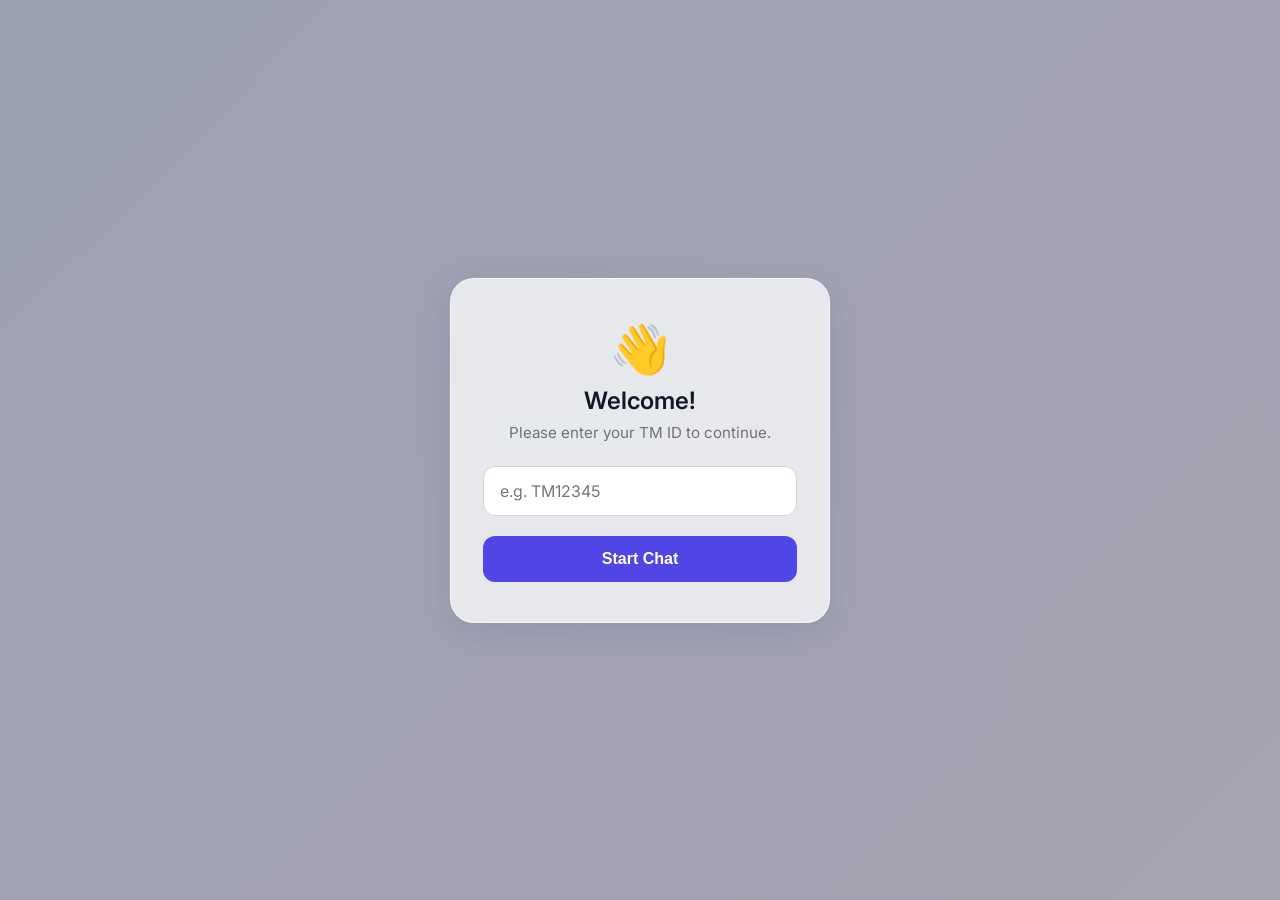
<file: index.html>
<!DOCTYPE html>
<html lang="en">
<head>
    <meta charset="UTF-8">
    <meta name="viewport" content="width=device-width, initial-scale=1.0">
    <title>Internal Support Chatbot</title>
    <link rel="stylesheet" href="style.css">
    <link href="https://fonts.googleapis.com/css2?family=Inter:wght@400;500;600&display=swap" rel="stylesheet">
    <!-- Load FontAwesome for icons -->
    <link rel="stylesheet" href="https://cdnjs.cloudflare.com/ajax/libs/font-awesome/6.4.0/css/all.min.css">
</head>
<body>
    <!-- Login Modal -->
    <div id="login-modal" class="modal">
        <div class="modal-content glass">
            <div class="welcome-icon">👋</div>
            <h2>Welcome!</h2>
            <p>Please enter your TM ID to continue.</p>
            <input type="text" id="tm-id-input" placeholder="e.g. TM12345" autocomplete="off"/>
            <button id="login-btn">Start Chat</button>
            <p id="login-error" class="error-text" style="display: none;">Invalid TMID. Access denied.</p>
        </div>
    </div>

    <!-- Main Chat Interface -->
    <div id="chat-container" class="glass" style="display: none;">
        <header class="chat-header">
            <div class="header-info">
                <div class="avatar">
                    <i class="fa-solid fa-robot" style="color: var(--primary);"></i>
                </div>
                <div>
                    <h3>Support Assistant</h3>
                    <span class="status"><span class="status-dot"></span> Online</span>
                </div>
            </div>
            <a href="admin.html" class="admin-link"><i class="fa-solid fa-shield-halved"></i> Admin</a>
        </header>

        <div id="chat-messages" class="chat-messages">
            <!-- Messages will be injected here dynamically -->
        </div>
        
        <div id="suggestions-container" class="suggestions-container">
            <!-- Search suggestions injected here -->
        </div>

        <div class="chat-input-area">
            <input type="text" id="message-input" placeholder="Type your question here..." autocomplete="off"/>
            <button id="send-btn" aria-label="Send Message">
                <svg viewBox="0 0 24 24" width="20" height="20" stroke="currentColor" stroke-width="2" fill="none" stroke-linecap="round" stroke-linejoin="round"><line x1="22" y1="2" x2="11" y2="13"></line><polygon points="22 2 15 22 11 13 2 9 22 2"></polygon></svg>
            </button>
        </div>
    </div>

    <!-- Load SharePoint API module first -->
    <script src="sharepoint-api.js"></script>
    <!-- Load main chatbot script -->
    <script src="script.js"></script>
</body>
</html>
</file>
<file: style.css>
:root {
    --primary: #4F46E5;
    --primary-hover: #4338CA;
    --bg-gradient-start: #e0e7ff;
    --bg-gradient-end: #ede9fe;
    --chat-bg: rgba(255, 255, 255, 0.75);
    --bot-msg: #ffffff;
    --user-msg: #4F46E5;
    --text-main: #1f2937;
    --text-muted: #6b7280;
    --border: rgba(255, 255, 255, 0.6);
    --shadow: 0 8px 32px 0 rgba(31, 38, 135, 0.1);
}

* {
    box-sizing: border-box;
    margin: 0;
    padding: 0;
}

body {
    font-family: 'Inter', sans-serif;
    background: linear-gradient(135deg, var(--bg-gradient-start) 0%, var(--bg-gradient-end) 100%);
    height: 100vh;
    display: flex;
    justify-content: center;
    align-items: center;
    color: var(--text-main);
}

.glass {
    background: var(--chat-bg);
    backdrop-filter: blur(12px);
    -webkit-backdrop-filter: blur(12px);
    border: 1px solid var(--border);
    box-shadow: var(--shadow);
}

/* Modal styling */
.modal {
    position: fixed;
    top: 0; left: 0; width: 100%; height: 100%;
    display: flex;
    justify-content: center;
    align-items: center;
    background: rgba(0,0,0,0.3);
    z-index: 1000;
}

.modal-content {
    padding: 2.5rem 2rem;
    border-radius: 1.5rem;
    text-align: center;
    width: 90%;
    max-width: 380px;
    animation: zoomIn 0.3s ease-out;
}

@keyframes zoomIn {
    from { opacity: 0; transform: scale(0.9); }
    to { opacity: 1; transform: scale(1); }
}

.welcome-icon {
    font-size: 3rem;
    margin-bottom: 0.5rem;
}

.modal-content h2 { font-weight: 600; margin-bottom: 0.5rem; color: #111827; }
.modal-content p { color: var(--text-muted); margin-bottom: 1.5rem; font-size: 0.95rem; }

.modal-content input {
    width: 100%;
    padding: 0.875rem 1rem;
    border-radius: 0.75rem;
    border: 1px solid #d1d5db;
    margin-bottom: 1.25rem;
    outline: none;
    font-family: inherit;
    font-size: 1rem;
    transition: border-color 0.2s, box-shadow 0.2s;
}

.modal-content input:focus {
    border-color: var(--primary);
    box-shadow: 0 0 0 3px rgba(79, 70, 229, 0.15);
}

.modal-content button {
    width: 100%;
    padding: 0.875rem;
    background: var(--primary);
    color: white;
    border: none;
    border-radius: 0.75rem;
    cursor: pointer;
    font-weight: 600;
    font-size: 1rem;
    transition: background 0.2s, transform 0.1s;
}

.modal-content button:hover { background: var(--primary-hover); }
.modal-content button:active { transform: scale(0.98); }

.error-text {
    color: #ef4444 !important;
    margin-top: 0.75rem;
    font-size: 0.875rem;
    font-weight: 500;
}

/* Chat container */
#chat-container {
    width: 100%;
    max-width: 480px;
    height: 90vh;
    border-radius: 1.5rem;
    display: flex;
    flex-direction: column;
    overflow: hidden;
    position: relative;
    animation: fadeIn 0.4s ease-in-out;
}

@media (max-width: 480px) {
    #chat-container {
        height: 100vh;
        border-radius: 0;
        max-width: 100%;
    }
}

.chat-header {
    padding: 1rem 1.5rem;
    background: rgba(255, 255, 255, 0.85);
    border-bottom: 1px solid rgba(0,0,0,0.05);
    display: flex;
    justify-content: space-between;
    align-items: center;
    z-index: 10;
}

.header-info {
    display: flex;
    align-items: center;
    gap: 0.875rem;
}

.avatar {
    font-size: 1.25rem;
    background: #e0e7ff;
    width: 42px;
    height: 42px;
    display: flex;
    align-items: center;
    justify-content: center;
    border-radius: 50%;
    box-shadow: 0 2px 5px rgba(0,0,0,0.05);
}

.header-info h3 { font-size: 1.05rem; font-weight: 600; color: #111827; margin-bottom: 0.15rem; }
.header-info .status { font-size: 0.8rem; color: var(--text-muted); display: flex; align-items: center; gap: 0.35rem; }
.status-dot {
    width: 8px; height: 8px;
    background: #10b981;
    border-radius: 50%;
    display: inline-block;
}

.admin-link {
    font-size: 0.875rem;
    color: var(--text-muted);
    text-decoration: none;
    display: flex;
    align-items: center;
    gap: 0.35rem;
    padding: 0.4rem 0.6rem;
    border-radius: 0.5rem;
    transition: background 0.2s, color 0.2s;
}
.admin-link:hover { 
    background: #f3f4f6; 
    color: #374151;
}

.chat-messages {
    flex-grow: 1;
    padding: 1.5rem;
    overflow-y: auto;
    display: flex;
    flex-direction: column;
    gap: 1.25rem;
    scroll-behavior: smooth;
}

.chat-messages::-webkit-scrollbar {
    width: 6px;
}
.chat-messages::-webkit-scrollbar-track {
    background: transparent;
}
.chat-messages::-webkit-scrollbar-thumb {
    background-color: rgba(156, 163, 175, 0.5);
    border-radius: 10px;
}

/* Message Bubbles */
.message-wrapper {
    display: flex;
    flex-direction: column;
    max-width: 85%;
    animation: msgFadeIn 0.3s cubic-bezier(0.4, 0, 0.2, 1);
}

@keyframes msgFadeIn {
    from { opacity: 0; transform: translateY(8px); }
    to { opacity: 1; transform: translateY(0); }
}

.message-wrapper.bot { align-self: flex-start; }
.message-wrapper.user { align-self: flex-end; }

.message {
    padding: 0.875rem 1.125rem;
    border-radius: 1.25rem;
    font-size: 0.95rem;
    line-height: 1.5;
    position: relative;
    word-wrap: break-word;
}

.message.bot {
    background: var(--bot-msg);
    color: var(--text-main);
    border-bottom-left-radius: 0.3rem;
    box-shadow: 0 1px 3px rgba(0,0,0,0.08);
}

.message.user {
    background: var(--user-msg);
    color: white;
    border-bottom-right-radius: 0.3rem;
    box-shadow: 0 1px 3px rgba(79, 70, 229, 0.2);
}

.timestamp {
    display: block;
    font-size: 0.7rem;
    margin-top: 0.35rem;
    color: var(--text-muted);
}
.message-wrapper.user .timestamp { text-align: right; }
.message-wrapper.bot .timestamp { text-align: left; margin-left: 0.25rem; }

/* Typing animation */
.typing-indicator {
    display: flex;
    gap: 0.35rem;
    padding: 0.5rem 0.25rem;
}
.typing-indicator span {
    width: 6px; height: 6px;
    background: #9ca3af;
    border-radius: 50%;
    animation: bounce 1.4s infinite ease-in-out both;
}
.typing-indicator span:nth-child(1) { animation-delay: -0.32s; }
.typing-indicator span:nth-child(2) { animation-delay: -0.16s; }

/* Feedback & escalation UI inside bot messages */
.feedback-container {
    margin-top: 0.75rem;
    padding-top: 0.75rem;
    border-top: 1px solid #f3f4f6;
}

.feedback-text {
    font-size: 0.85rem;
    color: var(--text-muted);
    margin-bottom: 0.5rem;
}

.feedback-btns {
    display: flex;
    gap: 0.5rem;
}

.feedback-btn {
    padding: 0.4rem 0.75rem;
    border: 1px solid #d1d5db;
    background: white;
    border-radius: 1rem;
    cursor: pointer;
    font-size: 0.85rem;
    display: flex;
    align-items: center;
    gap: 0.25rem;
    transition: all 0.2s;
}
.feedback-btn:hover { background: #f3f4f6; border-color: #9ca3af; }

.escalate-form {
    margin-top: 0.75rem;
}

.dept-select {
    width: 100%;
    padding: 0.6rem;
    border-radius: 0.5rem;
    border: 1px solid #d1d5db;
    font-family: inherit;
    font-size: 0.9rem;
    margin-bottom: 0.5rem;
    background: white;
    outline: none;
}
.dept-select:focus { border-color: var(--primary); }

.whatsapp-btn {
    background: #25D366;
    color: white;
    font-weight: 600;
    border: none;
    text-align: center;
    text-decoration: none;
    display: flex;
    justify-content: center;
    align-items: center;
    gap: 0.5rem;
    padding: 0.65rem;
    border-radius: 0.5rem;
    font-size: 0.9rem;
    transition: background 0.2s;
    width: 100%;
}
.whatsapp-btn:hover { background: #128C7E; }

/* Input area */
.chat-input-area {
    padding: 1rem 1.5rem;
    background: rgba(255, 255, 255, 0.85);
    border-top: 1px solid rgba(0,0,0,0.05);
    display: flex;
    gap: 0.75rem;
    position: relative;
}

.chat-input-area input {
    flex-grow: 1;
    padding: 0.85rem 1.25rem;
    border-radius: 2rem;
    border: 1px solid #e5e7eb;
    outline: none;
    font-family: inherit;
    font-size: 0.95rem;
    transition: border-color 0.2s, box-shadow 0.2s;
    background: white;
}
.chat-input-area input:focus {
    border-color: var(--primary);
    box-shadow: 0 0 0 2px rgba(79, 70, 229, 0.1);
}

.chat-input-area button {
    width: 46px; height: 46px;
    border-radius: 50%;
    background: var(--primary);
    color: white;
    border: none;
    display: flex;
    justify-content: center;
    align-items: center;
    cursor: pointer;
    transition: background 0.2s, transform 0.1s;
    flex-shrink: 0;
}
.chat-input-area button:hover { background: var(--primary-hover); }
.chat-input-area button:active { transform: scale(0.95); }

/* Suggestions styling */
.suggestions-container {
    position: absolute;
    bottom: 80px;
    left: 1.5rem;
    right: 1.5rem;
    background: white;
    border-radius: 0.75rem;
    box-shadow: 0 -4px 15px -1px rgba(0, 0, 0, 0.1);
    max-height: 180px;
    overflow-y: auto;
    z-index: 10;
    display: none;
    border: 1px solid #e5e7eb;
}
.suggestion-item {
    padding: 0.75rem 1rem;
    border-bottom: 1px solid #f3f4f6;
    cursor: pointer;
    font-size: 0.9rem;
    color: #374151;
    display: flex;
    align-items: center;
    gap: 0.5rem;
}
.suggestion-item i { color: #9ca3af; font-size: 0.8rem; }
.suggestion-item:last-child { border-bottom: none; }
.suggestion-item:hover { background: #f9fafb; color: var(--primary); }

/* Resource Card Styling */
.resource-card {
    display: flex;
    align-items: center;
    gap: 1rem;
    background: #f9fafb;
    border: 1px solid #e5e7eb;
    padding: 1rem;
    border-radius: 0.75rem;
    margin-bottom: 0.5rem;
}
.resource-icon {
    font-size: 1.8rem;
    color: var(--primary);
    background: #e0e7ff;
    width: 3rem; height: 3rem;
    display: flex; justify-content: center; align-items: center;
    border-radius: 0.5rem;
}
.resource-info h4 { margin: 0 0 0.25rem 0; font-size: 0.95rem; color: #111827; }
.resource-link { display: inline-block; font-size: 0.85rem; background: var(--primary); color: white; padding: 0.4rem 0.8rem; border-radius: 0.35rem; text-decoration: none; font-weight: 500; transition: background 0.2s; }
.resource-link:hover { background: var(--primary-hover); }

[data-theme="dark"] .resource-card { background: #1f2937; border-color: #374151; }
[data-theme="dark"] .resource-info h4 { color: #f9fafb; }
[data-theme="dark"] .resource-icon { background: #374151; color: #818cf8; }
</file>
